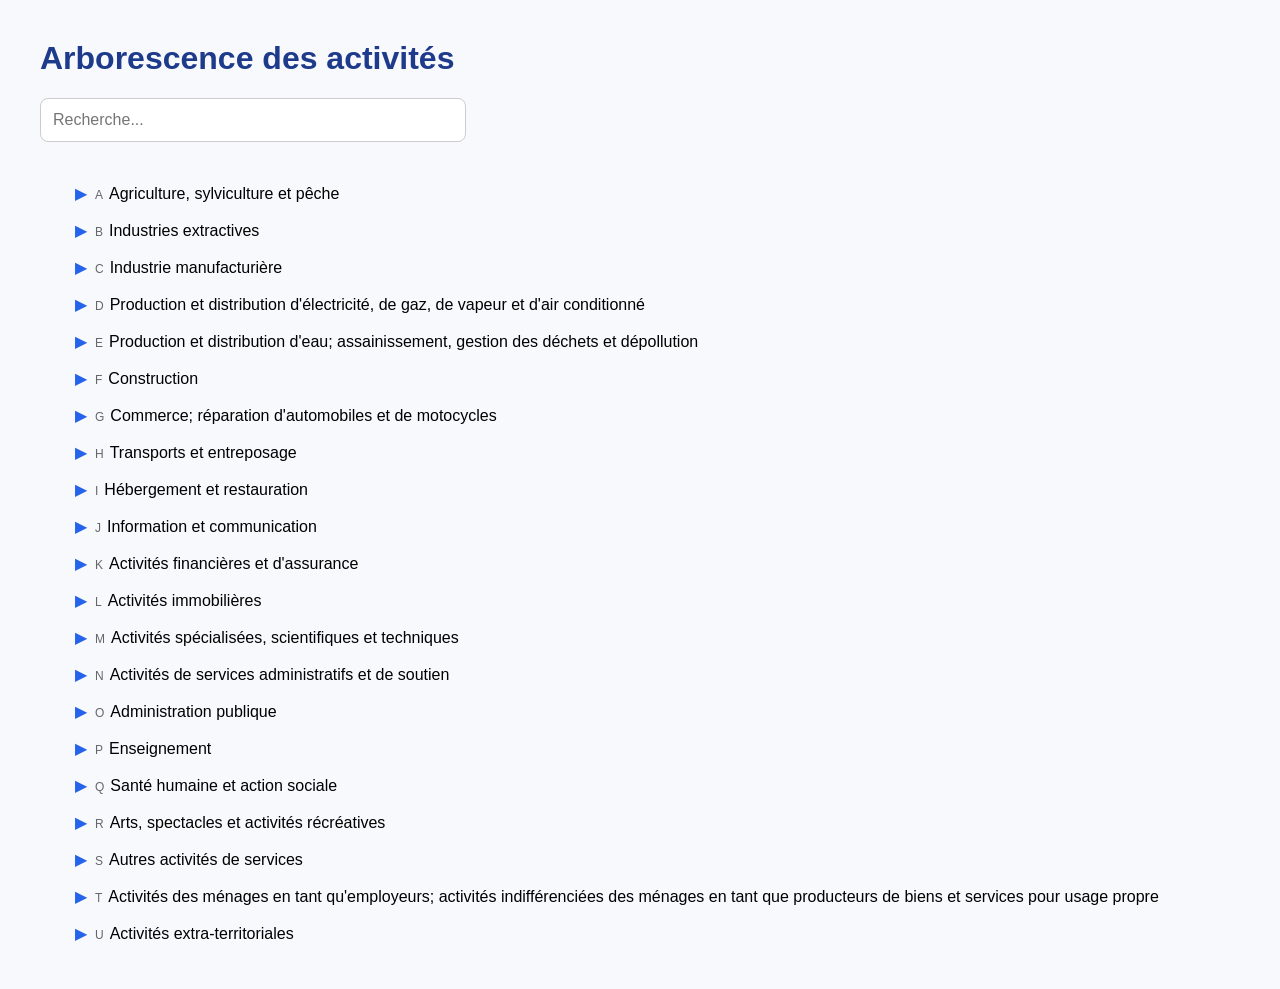
<file: nginx/activites1.html>
<!DOCTYPE html>
<html lang="fr">

<head>
    <meta charset="UTF-8">
    <title>Activités</title>

    <style>
        body {
            font-family: Arial, sans-serif;
            margin: 40px;
            background: #f7f9fc;
        }

        h1 {
            color: #1e3a8a;
        }

        #search {
            width: 400px;
            padding: 12px;
            border: 1px solid #ccc;
            border-radius: 8px;
            margin-bottom: 20px;
            font-size: 16px;
        }

        .tree ul {
            list-style: none;
            padding-left: 25px;
        }

        .tree li {
            margin: 6px 0;
        }

        .node {
            cursor: pointer;
            padding: 6px 10px;
            border-radius: 6px;
            display: inline-block;
        }

        .node:hover {
            background: #e0ecff;
        }

        .code {
            color: #666;
            font-size: 12px;
            margin-right: 6px;
        }

        .children {
            display: none;
        }

        .open>.children {
            display: block;
        }

        .arrow {
            display: inline-block;
            width: 20px;
            color: #2563eb;
        }

        .highlight {
            background: yellow;
        }
    </style>
</head>

<body>

    <h1>Arborescence des activités</h1>

    <input id="search" placeholder="Recherche...">

    <div id="tree" class="tree"></div>

    <script>
        async function loadXML() {
            const response = await fetch("activites.xml");
            const text = await response.text();
            const xml = new DOMParser().parseFromString(text, "text/xml");

            const root = xml.documentElement;
            const tree = document.getElementById("tree");

            tree.appendChild(renderChildren(root.children));
        }

        function renderChildren(nodes) {
            const ul = document.createElement("ul");

            [...nodes].forEach(node => {
                ul.appendChild(renderNode(node));
            });

            return ul;
        }

        function renderNode(node) {
            const li = document.createElement("li");

            const hasChildren = node.children.length > 0;

            const div = document.createElement("div");
            div.className = "node";

            const arrow = document.createElement("span");
            arrow.className = "arrow";
            arrow.textContent = hasChildren ? "▶" : "•";

            const code = document.createElement("span");
            code.className = "code";
            code.textContent = node.getAttribute("code");

            const label = document.createElement("span");
            label.textContent = node.getAttribute("libelle");

            div.appendChild(arrow);
            div.appendChild(code);
            div.appendChild(label);

            li.appendChild(div);

            if (hasChildren) {
                const children = renderChildren(node.children);
                children.className = "children";
                li.appendChild(children);

                div.onclick = () => {
                    li.classList.toggle("open");
                    arrow.textContent =
                        li.classList.contains("open") ? "▼" : "▶";
                };
            }

            return li;
        }

        document.getElementById("search").addEventListener("input", e => {
            const value = e.target.value.toLowerCase();

            document.querySelectorAll(".node").forEach(node => {
                const text = node.textContent.toLowerCase();
                node.parentElement.style.display =
                    text.includes(value) ? "" : "none";
            });
        });

        loadXML();
    </script>

</body>

</html>
</file>
